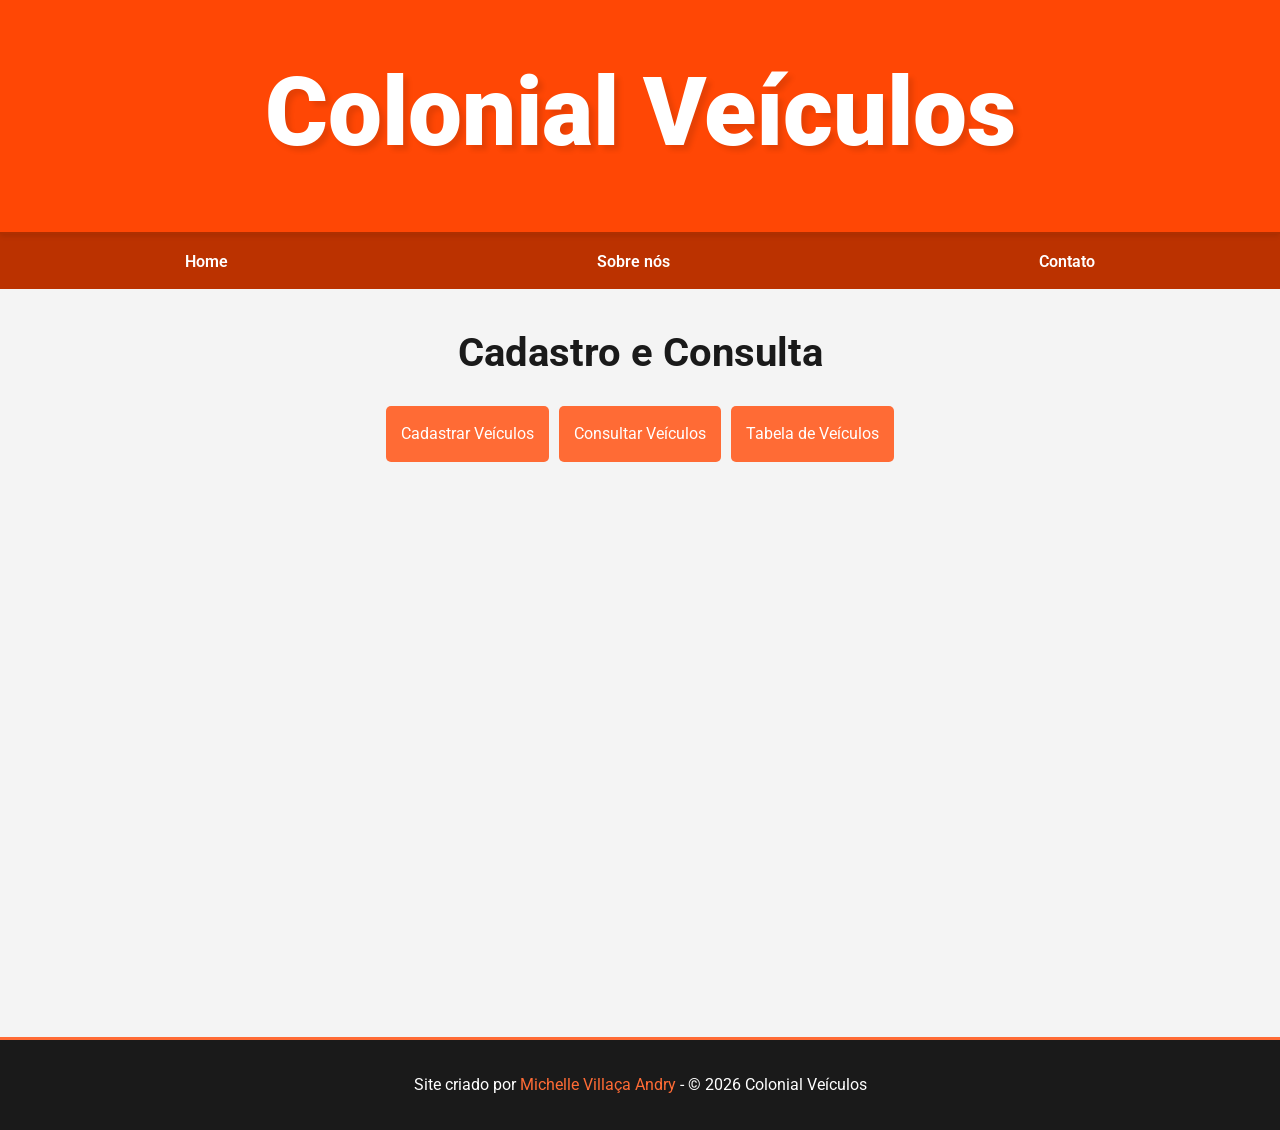
<file: index.html>
<!DOCTYPE html>
<html lang="pt-BR">
<head>
    <meta charset="UTF-8">
    <meta name="viewport" content="width=device-width, initial-scale=1.0">
    <title>Colonial Veículos</title>
    <link rel="stylesheet" href="style.css">
</head>
<body>
    <header>
        <h1>Colonial Veículos</h1>
    </header>
    <nav>
        <a href="index.html">Home</a>
        <a href="#" target="_blank" rel="external">Sobre nós</a>
    <a href="#">Contato</a>
    </nav>
    <main>
        <section class="container">
            <h1>Cadastro e Consulta</h1>
            <div class="options">
                <a href="cadastro.html" class="btn btn-cadastro">Cadastrar Veículos</a>
                <a href="consulta.html" class="btn btn-consulta">Consultar Veículos</a>
                <a href="tabela.html" class="btn btn-tabela">Tabela de Veículos</a>
            </div>
        </section>
    </main>
        <footer>
        Site criado por <a href="https://linktr.ee/michelleandry" target="_blank" rel="external">Michelle Villaça Andry</a> - &copy; 2026 Colonial Veículos
    </footer>
</body>
</html>
</file>
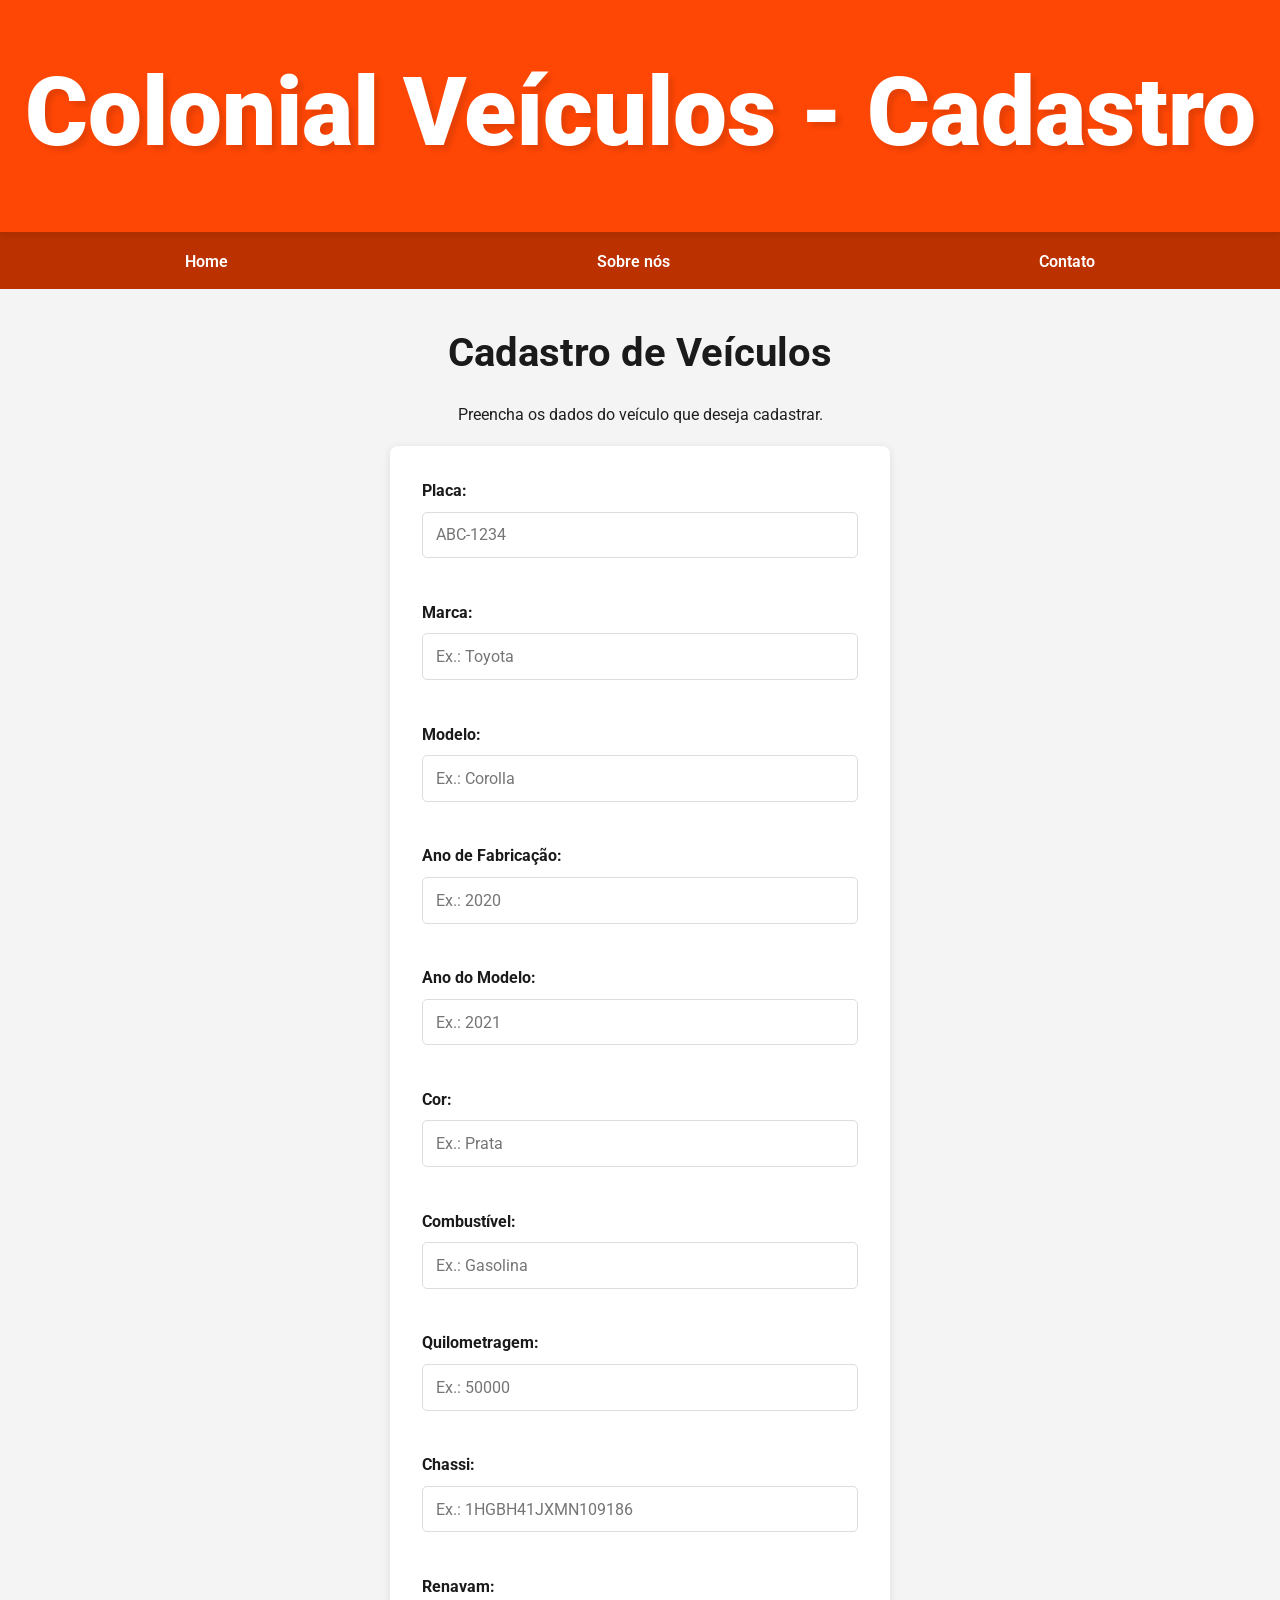
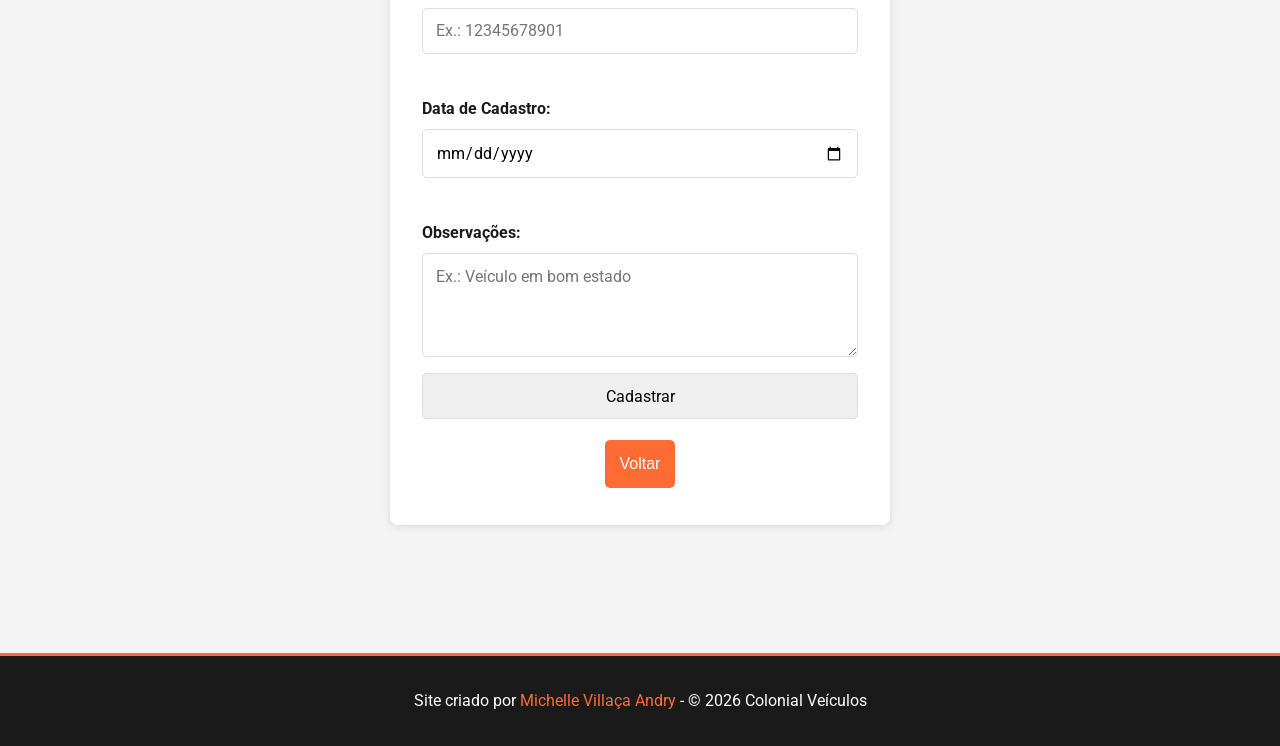
<file: cadastro.html>
<!DOCTYPE html>
<html lang="pt-br">
<head>
    <meta charset="UTF-8">
    <meta name="viewport" content="width=device-width, initial-scale=1.0">
    <title>Colonial Veículos - Cadastro</title>
    <link rel="stylesheet" href="style.css">
</head>
<body>
    <header>
        <h1>Colonial Veículos - Cadastro</h1>
    </header>
        <nav>
        <a href="index.html">Home</a>
        <a href="#" target="_blank" rel="external">Sobre nós</a>
        <a href="#">Contato</a>
    </nav>
    <main>
        <section>
            <h1>Cadastro de Veículos</h1>
            <p>Preencha os dados do veículo que deseja cadastrar.</p>
            <form action="salvar_veiculo.php" method="post">
                <label for="placa">Placa: </label>
                <input type="text" id="placa" name="placa" placeholder="ABC-1234" required><br>
                <label for="marca">Marca: </label>
                <input type="text" id="marca" name="marca" placeholder="Ex.: Toyota" required><br>
                <label for="modelo">Modelo: </label>
                <input type="text" id="modelo" name="modelo" placeholder="Ex.: Corolla" required><br>
                <label for="ano_fab">Ano de Fabricação: </label>
                <input type="number" id="ano_fab" name="ano_fab" placeholder="Ex.: 2020" required><br>
                <label for="ano_mod">Ano do Modelo: </label>
                <input type="number" id="ano_mod" name="ano_mod" placeholder="Ex.: 2021" required><br>
                <label for="cor">Cor: </label>
                <input type="text" id="cor" name="cor" placeholder="Ex.: Prata" required><br>
                <label for="combustivel">Combustível: </label>
                <input type="text" id="combustivel" name="combustivel" placeholder="Ex.: Gasolina" required><br>
                <label for="km">Quilometragem: </label>
                <input type="number" id="km" name="km" placeholder="Ex.: 50000" required><br>
                <label for="chassi">Chassi: </label>
                <input type="text" id="chassi" name="chassi" placeholder="Ex.: 1HGBH41JXMN109186" required><br>
                <label for="renavam">Renavam: </label>
                <input type="text" id="renavam" name="renavam" placeholder="Ex.: 12345678901" required><br>
                <label for="data">Data de Cadastro: </label>
                <input type="date" name="cadastro" id="cadastro" required><br>
                <label for="obs">Observações: </label>
                <textarea id="obs" name="obs" rows="4" placeholder="Ex.: Veículo em bom estado"></textarea>
                <input type="submit" value="Cadastrar">
                <div><button type="button" onclick="window.location.href='index.html'">Voltar</button></div>
            </form>
        </section>
    </main>
    <footer>
        Site criado por <a href="https://linktr.ee/michelleandry" target="_blank" rel="external">Michelle Villaça Andry</a> - &copy; 2026 Colonial Veículos
    </footer>
</body>
</html>
</file>
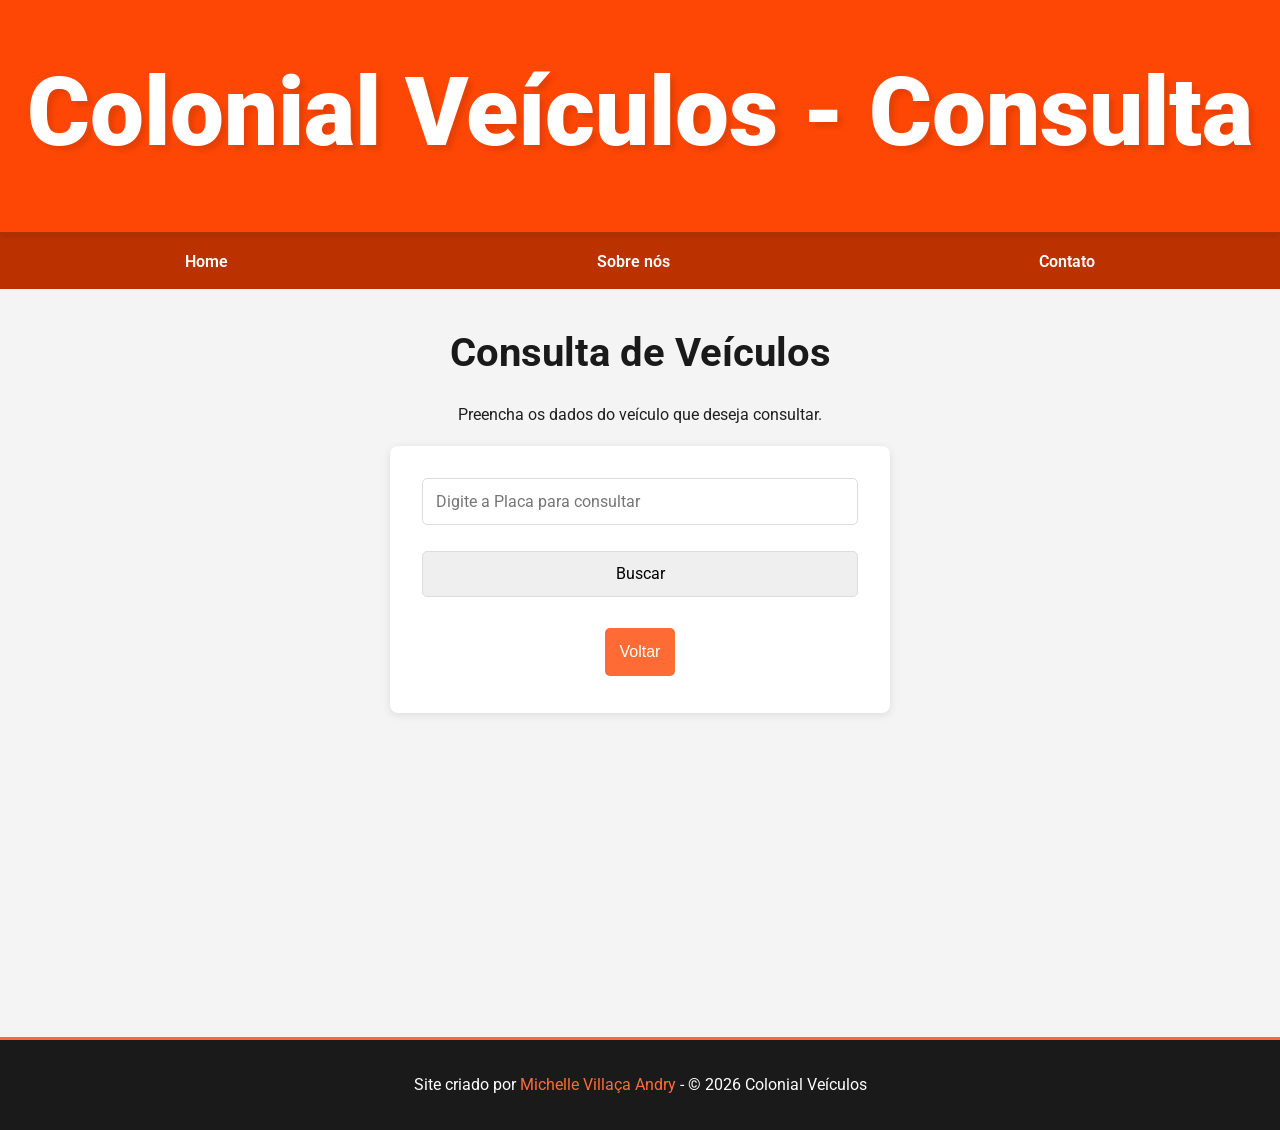
<file: consulta.html>
<!DOCTYPE html>
<html lang="pt-br">
<head>
    <meta charset="UTF-8">
    <meta name="viewport" content="width=device-width, initial-scale=1.0">
    <title>Consultar Veículos</title>
    <link rel="stylesheet" href="style.css">
</head>
<body>
    <header>
        <h1>Colonial Veículos - Consulta</h1>
    </header>
    <nav>
        <a href="index.html">Home</a>
        <a href="#" target="_blank" rel="external">Sobre nós</a>
        <a href="#">Contato</a>
    </nav>
     <main>
         <section>
            <h1>Consulta de Veículos</h1>
            <p>Preencha os dados do veículo que deseja consultar.</p>
            <form action="consultar_veiculo.php" method="get"style="display: flex; gap: 10px;">
            <input type="text" name="placa_busca" placeholder="Digite a Placa para consultar" required>
            <input type="submit" value="Buscar">
            <div><button onclick="window.location.href='index.html'">Voltar</button></div>
            </form>
             </section>
     </main>
    <footer>
        Site criado por <a href="https://linktr.ee/michelleandry" target="_blank" rel="external">Michelle Villaça Andry</a> - &copy; 2026 Colonial Veículos
    </footer>
</body>
</html>
</file>
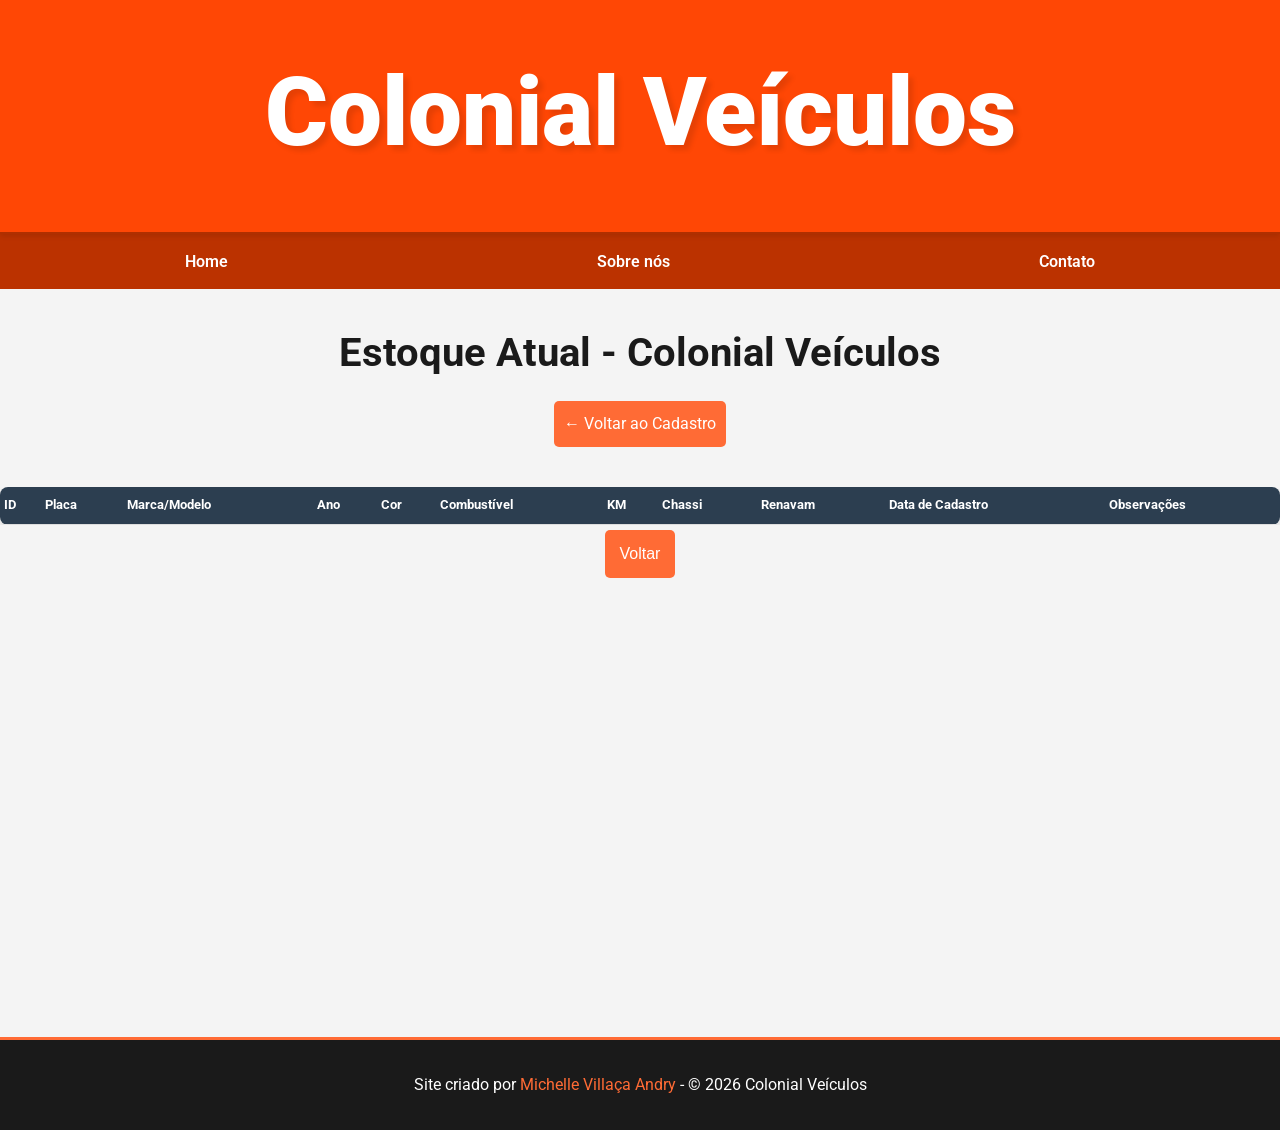
<file: tabela.html>
<!DOCTYPE html>
<html lang="pt-br">
<head>
    <meta charset="UTF-8">
    <meta name="viewport" content="width=device-width, initial-scale=1.0">
    <title>Tabela de Veículos</title>
    <link rel="stylesheet" href="style.css">
</head>
<body>
      <header>
        <h1>Colonial Veículos</h1>
    </header>
    <nav>
        <a href="index.html">Home</a>
        <a href="#" target="_blank" rel="external">Sobre nós</a>
    <a href="#">Contato</a>
    </nav>
    <main>
        <section class="container">
            <h1>Estoque Atual - Colonial Veículos</h1>
            <a href="cadastro.html" class="btn-voltar">← Voltar ao Cadastro</a>
            <div class="tabela-container">
                <table>
                    <thead>
                        <tr>
                            <th>ID</th>
                            <th>Placa</th>
                            <th>Marca/Modelo</th>
                            <th>Ano</th>
                            <th>Cor</th>
                            <th>Combustível</th>
                            <th>KM</th>
                            <th>Chassi</th>
                            <th>Renavam</th>
                            <th>Data de Cadastro</th>
                            <th>Observações</th>
                        </tr>
                    </thead>
                    <tbody id="corpo-tabela">
                        <!-- Linhas de veículos serão inseridas aqui via JavaScript -->
                    </tbody>
                </table>
            </div>
             <div><button onclick="window.location.href='index.html'">Voltar</button></div>
           <script>
                fetch('veiculos_json.php')
                    .then(response => response.json())
                    .then(data => {
                        const elementoTabela = document.getElementById('corpo-tabela');
                        elementoTabela.innerHTML = ""; // Limpa a tabela

                        data.forEach(veiculo => {
                            const linha = `<tr>
                                <td>${veiculo.id}</td>
                                <td>${veiculo.placa}</td>
                                <td>${veiculo.marca} / ${veiculo.modelo}</td>
                                <td>${veiculo.ano_fab} / ${veiculo.ano_mod}</td>
                                <td>${veiculo.cor}</td>
                                <td>${veiculo.combustivel}</td>
                                <td>${veiculo.km}</td>
                                <td>${veiculo.chassi}</td>
                                <td>${veiculo.renavam}</td>
                                <td>${veiculo.cadastro}</td>
                                <td>${veiculo.obs}</td>
                            </tr>`;
                            elementoTabela.innerHTML += linha;
                        });
                    })
                    .catch(error => console.error('Erro:', error));
            </script>
        </section>
    </main>
        <footer>
        Site criado por <a href="https://linktr.ee/michelleandry" target="_blank" rel="external">Michelle Villaça Andry</a> - &copy; 2026 Colonial Veículos
    </footer>
</body>
</html>
</file>
<file: style.css>
/* Reset e estilos gerais */
@charset "UTF-8";
@import url('https://fonts.googleapis.com/css2?family=Roboto:ital,wght@0,100..900;1,100..900&display=swap');

:root {
    --fonte1: 'Roboto', sans-serif;

* {
    margin: 0;
    padding: 0;
    box-sizing: border-box;
}

body {
    font-family: var(--fonte1);
    line-height: 1.6;
    color: #1f1f1f;
    background-color: #f4f4f4;
}

/* Header e Navegação */
header {
    background-color: #ff4705;
    color: #ffffff;
    padding: 1rem 0;
    position: sticky;
    top: 0;
    box-shadow: 0 2px 5px rgba(0, 0, 0, 0.1);
    text-align: center;
    border-bottom: 2px solid #b02f00;
}

header > h1 {
    font-family: var(--fonte1);
    font-weight: 900;
    font-size: clamp(3rem, 8vw, 6rem); /* O tamanho será:
    3rem em telas pequenas
    8vw em telas médias
    6rem em telas grandes */
    text-shadow: 5px 5px 5px rgba(0, 0, 0, 0.1);
    color: white;
    padding: 20px 0 10px 0;
}

nav {
    display: flex;
    justify-content: space-around;
    align-items: center;
    background-color: #bb3200;
}

nav a {
    color: #ffffff;
    text-decoration: none;
    font-weight: 600;
    padding: 10px 10px;
    border-radius: 5px;
    margin: 5px;
    flex: auto;
    flex-flow: row;
    text-align: center;
    transition: color 0.3s ease;
}

nav a:hover {
    box-shadow: 0px 7px 5px rgba(0, 0, 0, 0.407);
    background-color: #ffffff;
    color: #bb3200;
}

/* Main Content */
main {
    padding: 2rem 0;
    min-height: calc(100vh - 200px);
}

section {
    margin-bottom: 3rem;
    text-align: center;
}

h1 {
    color: #1a1a1a;
    margin-bottom: 1rem;
    font-size: 2.5rem;
}

p {
    margin-bottom: 1rem;
    line-height: 1.8;
}

div {
    display: flex;
    align-items: center;
    justify-content: center;
}

/* Botões */
button, .btn {
    background-color: #ff6b35;
    color: #fff;
    padding: 0.8rem 1.5rem;
    border: none;
    border-radius: 5px;
    cursor: pointer;
    transition: background-color 0.3s ease;
    text-decoration: none;
    display: flex;
    flex-flow: column;
    max-width: 350px;
    margin: 5px;
    padding: 15px;
    font-size: 1rem;
}

.btn-voltar { 
    display: inline-block;
    margin-bottom: 20px; 
    padding: 10px;
    background: #ff6b35;
    color: white;
    text-decoration: none;
    border-radius: 5px;
}

button:hover, .btn:hover, .btn-voltar:hover {
    background-color: #e55a28;
}


/* Formulários */
form {
    background-color: #fff;
    padding: 2rem;
    border-radius: 8px;
    box-shadow: 0 2px 8px rgba(0, 0, 0, 0.1);
    max-width: 500px;
    display: flex;
    flex-direction: column;
    justify-content: center;
    margin: 0 auto;
    text-align: left;
}

label {
    display: block;
    margin-bottom: 0.5rem;
    font-weight: bold;
    color: #1a1a1a;
}

input, textarea, select {
    width: 100%;
    padding: 0.8rem;
    margin-bottom: 1rem;
    border: 1px solid #ddd;
    border-radius: 5px;
    font-family: var(--fonte1);
    font-size: 1rem;
}

input:focus, textarea:focus, select:focus {
    outline: none;
    border-color: #ff6b35;
    box-shadow: 0 0 5px rgba(255, 107, 53, 0.3);
}

/* Tabela */
table { 
    width: 100%;
    font-size: 13px;
    border-collapse: collapse;
    background: white;
    border-radius: 8px;
    overflow: hidden;
    box-shadow: 0 4px 6px rgba(0,0,0,0.1);
}
        
th, td {
    padding: 8px 4px;
    text-align: left;
    border-bottom: 1px solid #ddd;
    white-space: nowrap;
}
       
th {
    background-color: #2c3e50; color: white;
}
    
tr:hover {
    background-color: #f1f1f1;
}

.tabela-container {
    width: 100%;
    overflow-x: auto; /* Cria a barra de rolagem se a tabela for maior que a tela */
    margin-top: 20px;
}

/* Footer */
footer {
    background-color: #1a1a1a;
    color: #fff;
    text-align: center;
    padding: 2rem 0;
    margin-top: 3rem;
    border-top: 3px solid #ff6b35;
}

footer p {
    margin-bottom: 0.5rem;
}

footer a {
    color: #ff6b35;
    text-decoration: none;
}

footer a:hover {
    text-decoration: underline;
}

/* Responsivo */
@media (max-width: 768px) {
    nav ul {
        flex-direction: column;
        gap: 1rem;
    }

    h1 {
        font-size: 1.8rem;
    }

    h2 {
        font-size: 1.5rem;
    }

    .card-grid {
        grid-template-columns: 1fr;
    }

    .container {
        padding: 0 1rem;
    }
}}
</file>
